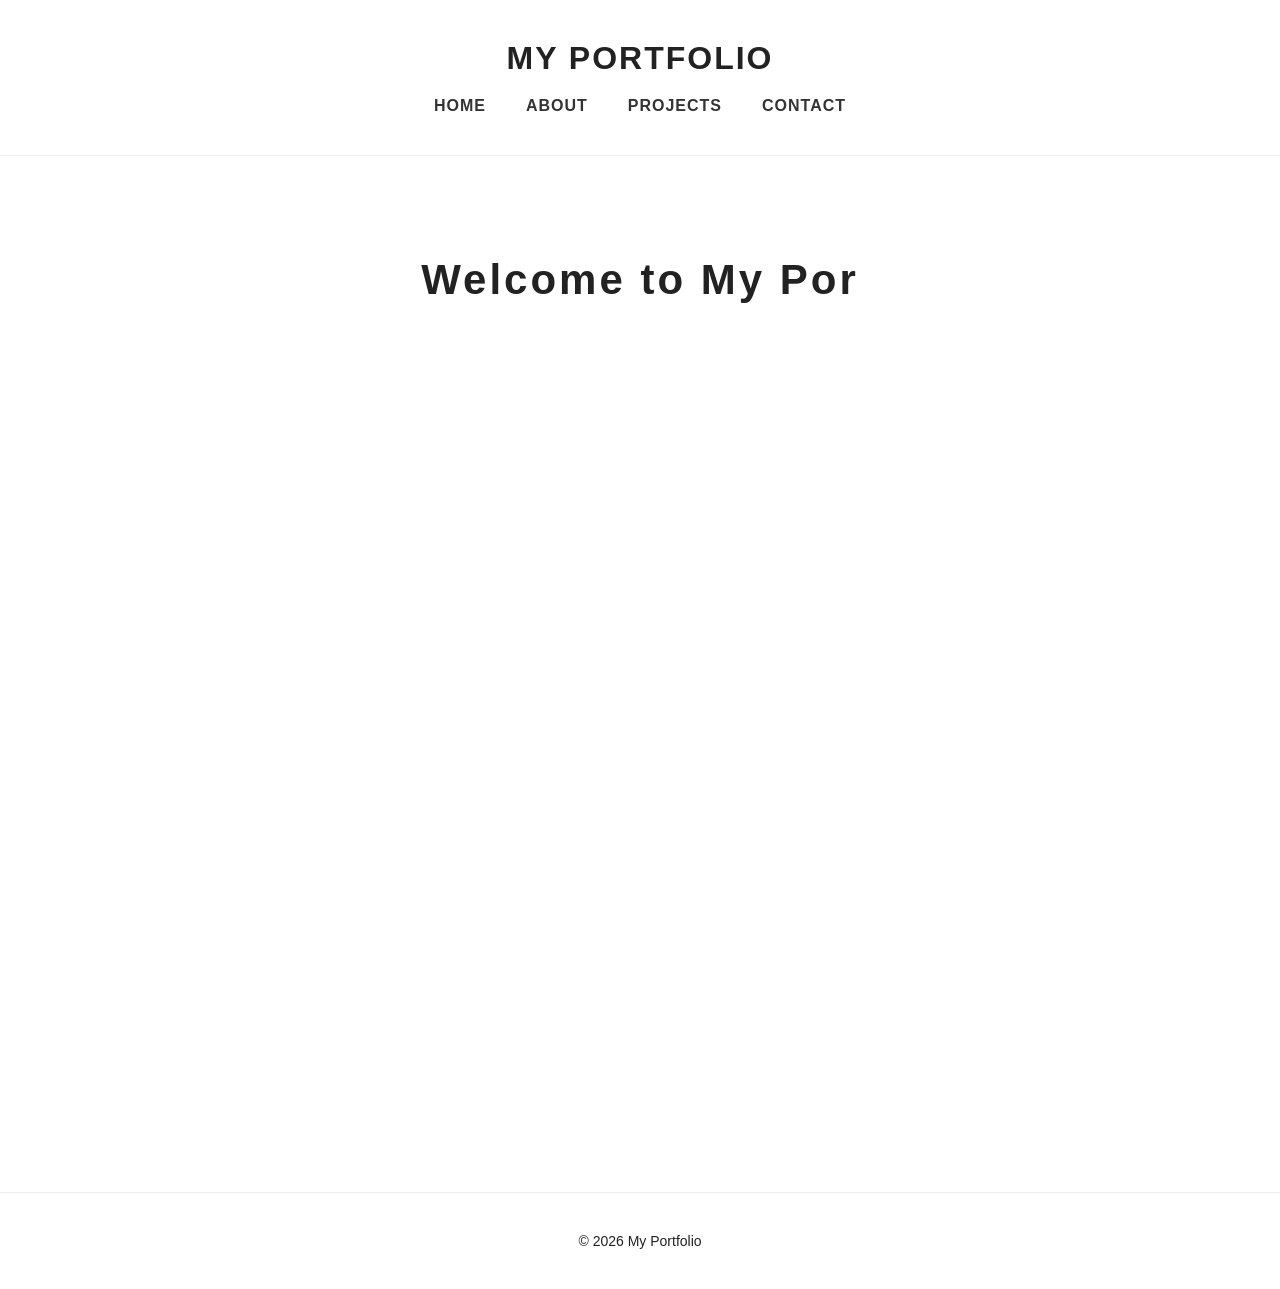
<file: index.html>
<!DOCTYPE html>
<html lang="ja">

<head>
    <meta charset="UTF-8">
    <title>Portfolio</title>
    <link rel="stylesheet" href="style.css">
</head>

<body>

    <header>
        <h1>MY PORTFOLIO</h1>
        <nav>
            <ul>
                <li><a href="index.html">HOME</a></li>
                <li><a href="about.html">ABOUT</a></li>
                <li><a href="projects.html">PROJECTS</a></li>
                <li><a href="contact.html">CONTACT</a></li>
            </ul>
        </nav>
    </header>

    <div class="container">

        <section class="section hero">
            <h2 id="typing-text"></h2>
            <p class="hero-hidden" id="sub-text">
                就職活動に向けて制作したポートフォリオサイトです。
            </p>
            <a href="projects.html" class="btn hero-hidden" id="main-btn">
                PROJECTSを見る
            </a>
        </section>

        <section class="section">
            <div class="card hero-hidden" id="card-1">
                <h3>自己紹介</h3>
                <p>日本工学院専門学校 ITカレッジ ITスペシャリスト科 在学中。<br>
                高校生のときにコードを書いて何かが動く面白さに魅了され、プログラミングの世界へ。現在はネットワーク・セキュリティを専攻し、インフラやWeb開発にも幅広く取り組んでいます。</p>
            </div>

            <div class="card hero-hidden" id="card-2">
                <h3>強み</h3>
                <p>Python・C言語・Java・PHP・HTML/CSSなど、複数の言語を横断的に学んできた基礎力が強みです。「一つの技術を深く」ではなく「広い視野で技術を捉える」スタンスで、状況に応じた柔軟な対応ができます。</p>
            </div>
        </section>

    </div>

    <footer>
        © 2026 My Portfolio
    </footer>

    <script>
        document.addEventListener("DOMContentLoaded", function () {

            const text = "Welcome to My Portfolio";
            let index = 0;
            const speed = 70;
            const target = document.getElementById("typing-text");
            const sequence = ["sub-text", "main-btn", "card-1", "card-2"];

            function typeWriter() {
                if (index < text.length) {
                    target.innerHTML += text.charAt(index);
                    index++;
                    setTimeout(typeWriter, speed);
                } else {
                    showSequentially(0);
                }
            }

            function showSequentially(i) {
                if (i < sequence.length) {
                    document.getElementById(sequence[i]).classList.add("show");
                    setTimeout(() => showSequentially(i + 1), 300);
                }
            }

            typeWriter();
        });
    </script>

</body>

</html>
</file>
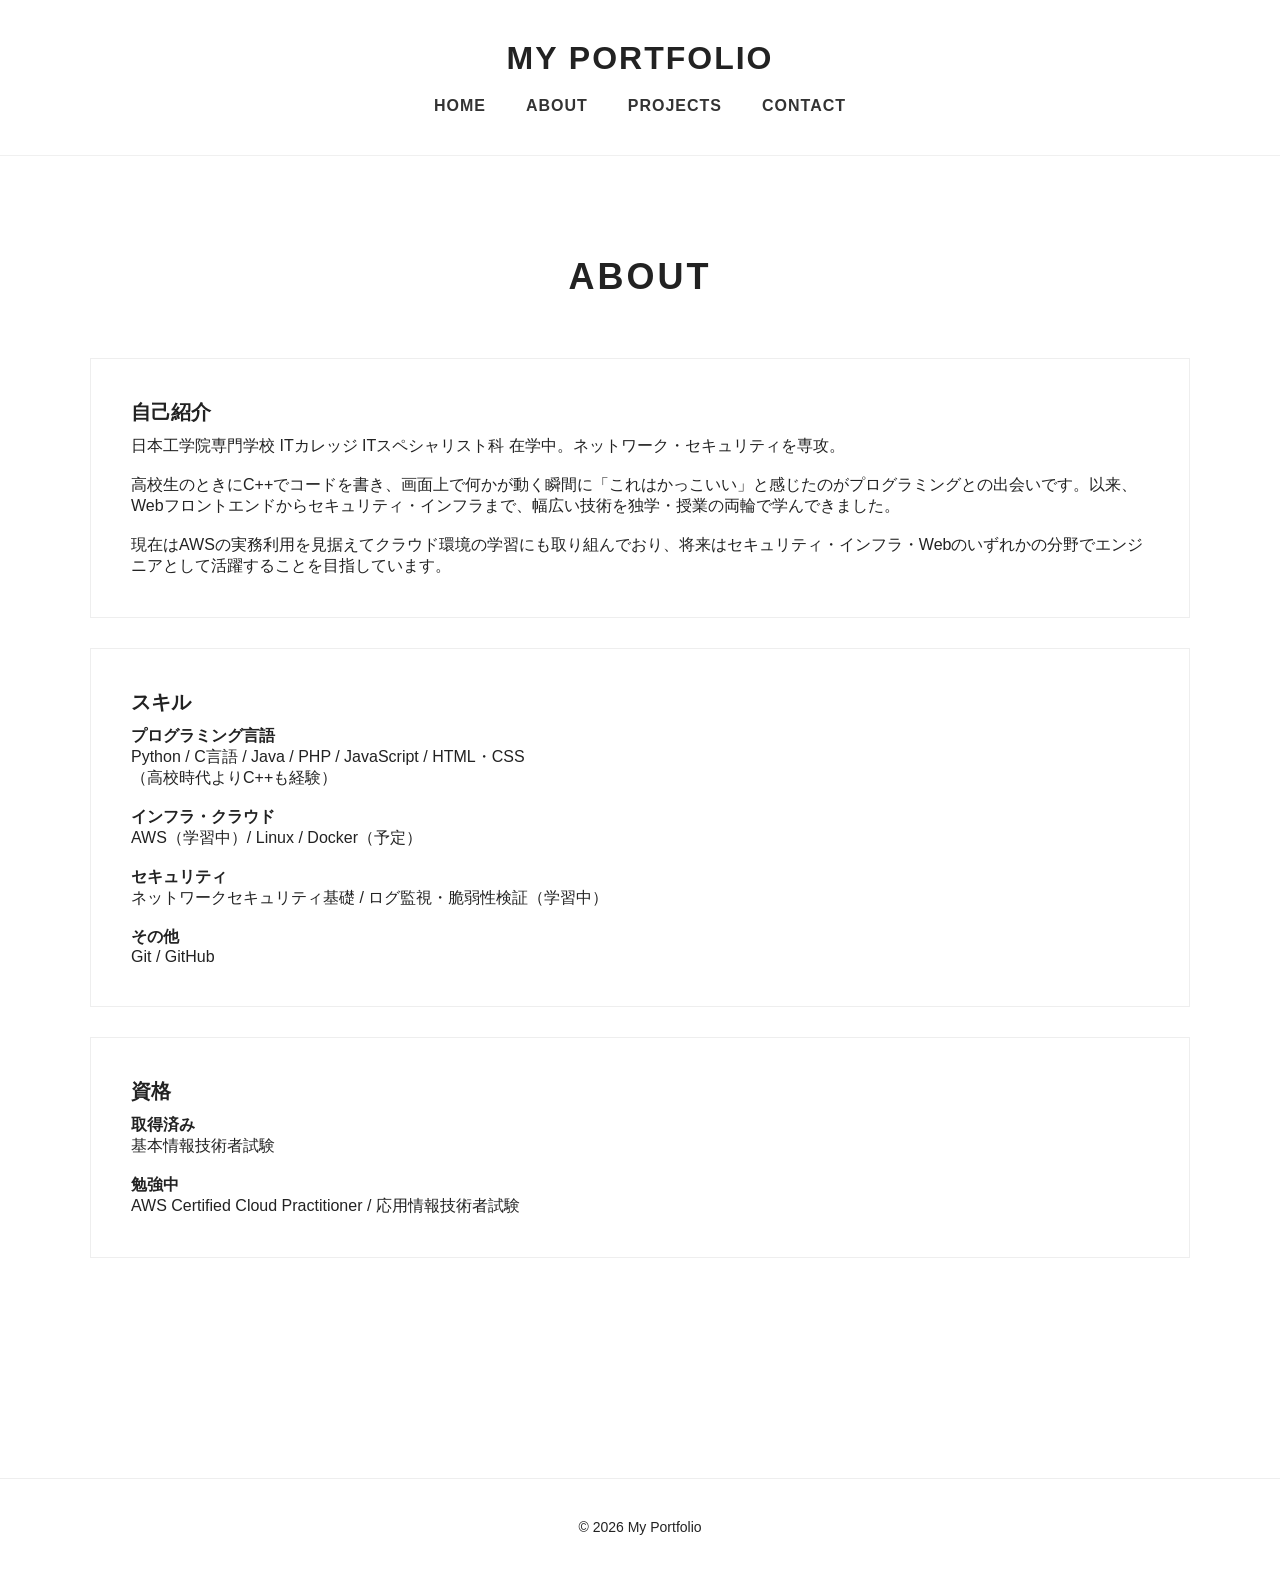
<file: about.html>
<!DOCTYPE html>
<html lang="ja">

<head>
    <meta charset="UTF-8">
    <title>About</title>
    <link rel="stylesheet" href="style.css">
</head>

<body>

    <header>
        <h1>MY PORTFOLIO</h1>
        <nav>
            <ul>
                <li><a href="index.html">HOME</a></li>
                <li><a href="about.html">ABOUT</a></li>
                <li><a href="projects.html">PROJECTS</a></li>
                <li><a href="contact.html">CONTACT</a></li>
            </ul>
        </nav>
    </header>

    <div class="container">
        <section class="section">
            <h2>ABOUT</h2>

            <div class="card">
                <h3>自己紹介</h3>
                <p>日本工学院専門学校 ITカレッジ ITスペシャリスト科 在学中。ネットワーク・セキュリティを専攻。<br><br>
                高校生のときにC++でコードを書き、画面上で何かが動く瞬間に「これはかっこいい」と感じたのがプログラミングとの出会いです。以来、Webフロントエンドからセキュリティ・インフラまで、幅広い技術を独学・授業の両輪で学んできました。<br><br>
                現在はAWSの実務利用を見据えてクラウド環境の学習にも取り組んでおり、将来はセキュリティ・インフラ・Webのいずれかの分野でエンジニアとして活躍することを目指しています。</p>
            </div>

            <div class="card">
                <h3>スキル</h3>
                <p><strong>プログラミング言語</strong><br>
                Python / C言語 / Java / PHP / JavaScript / HTML・CSS<br>
                （高校時代よりC++も経験）<br><br>
                <strong>インフラ・クラウド</strong><br>
                AWS（学習中）/ Linux / Docker（予定）<br><br>
                <strong>セキュリティ</strong><br>
                ネットワークセキュリティ基礎 / ログ監視・脆弱性検証（学習中）<br><br>
                <strong>その他</strong><br>
                Git / GitHub</p>
            </div>

            <div class="card">
                <h3>資格</h3>
                <p><strong>取得済み</strong><br>
                基本情報技術者試験<br><br>
                <strong>勉強中</strong><br>
                AWS Certified Cloud Practitioner / 応用情報技術者試験</p>
            </div>
        </section>
    </div>

    <footer>
        © 2026 My Portfolio
    </footer>

</body>

</html>
</file>
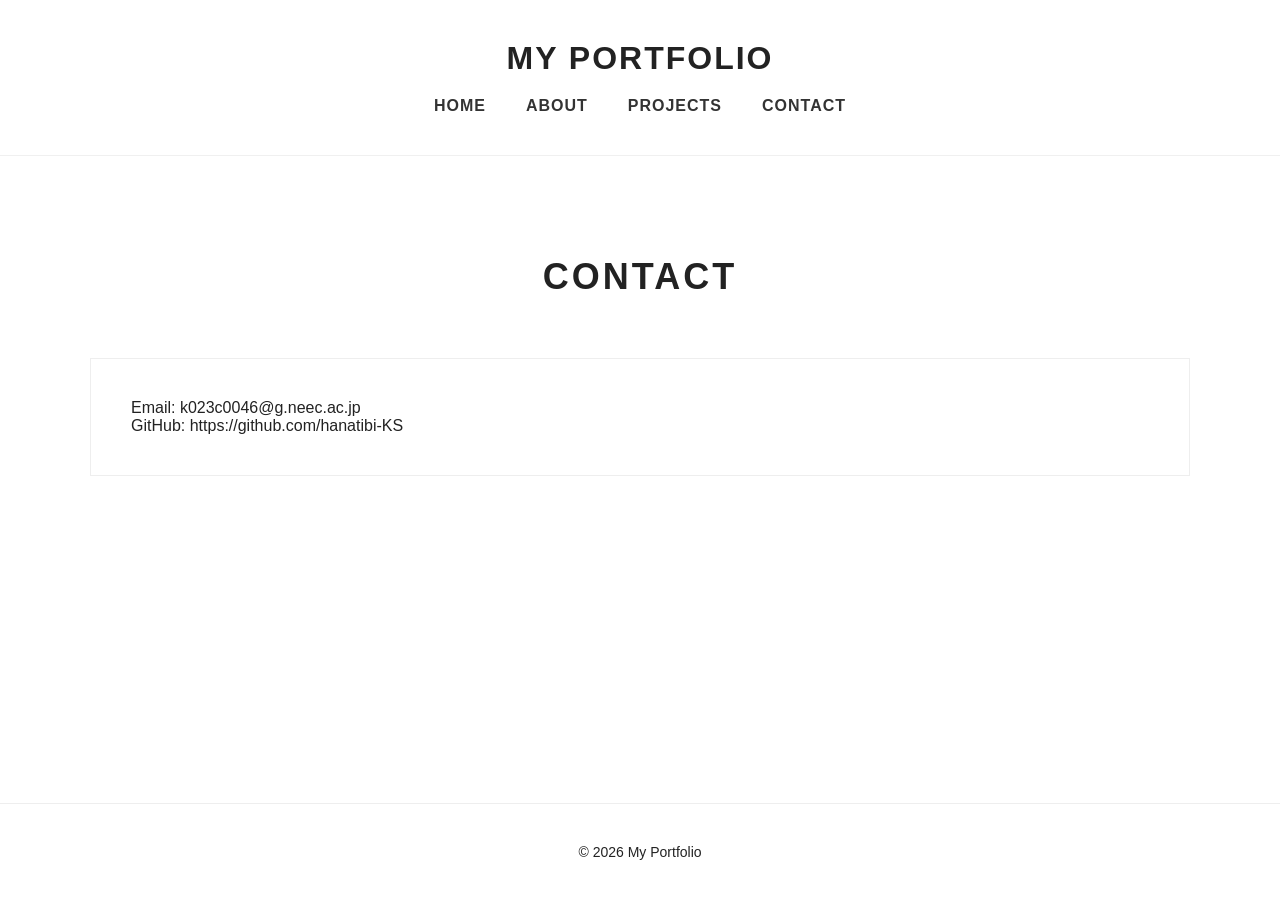
<file: contact.html>
<!DOCTYPE html>
<html lang="ja">

<head>
    <meta charset="UTF-8">
    <title>Contact</title>
    <link rel="stylesheet" href="style.css">
</head>

<body>

    <header>
        <h1>MY PORTFOLIO</h1>
        <nav>
            <ul>
                <li><a href="index.html">HOME</a></li>
                <li><a href="about.html">ABOUT</a></li>
                <li><a href="projects.html">PROJECTS</a></li>
                <li><a href="contact.html">CONTACT</a></li>
            </ul>
        </nav>
    </header>

    <div class="container">
        <section class="section">
            <h2>CONTACT</h2>

            <div class="card">
                <p>Email: k023c0046@g.neec.ac.jp</p>
                <p>GitHub: https://github.com/hanatibi-KS</p>
            </div>
        </section>
    </div>

    <footer>
        © 2026 My Portfolio
    </footer>

</body>

</html>
</file>
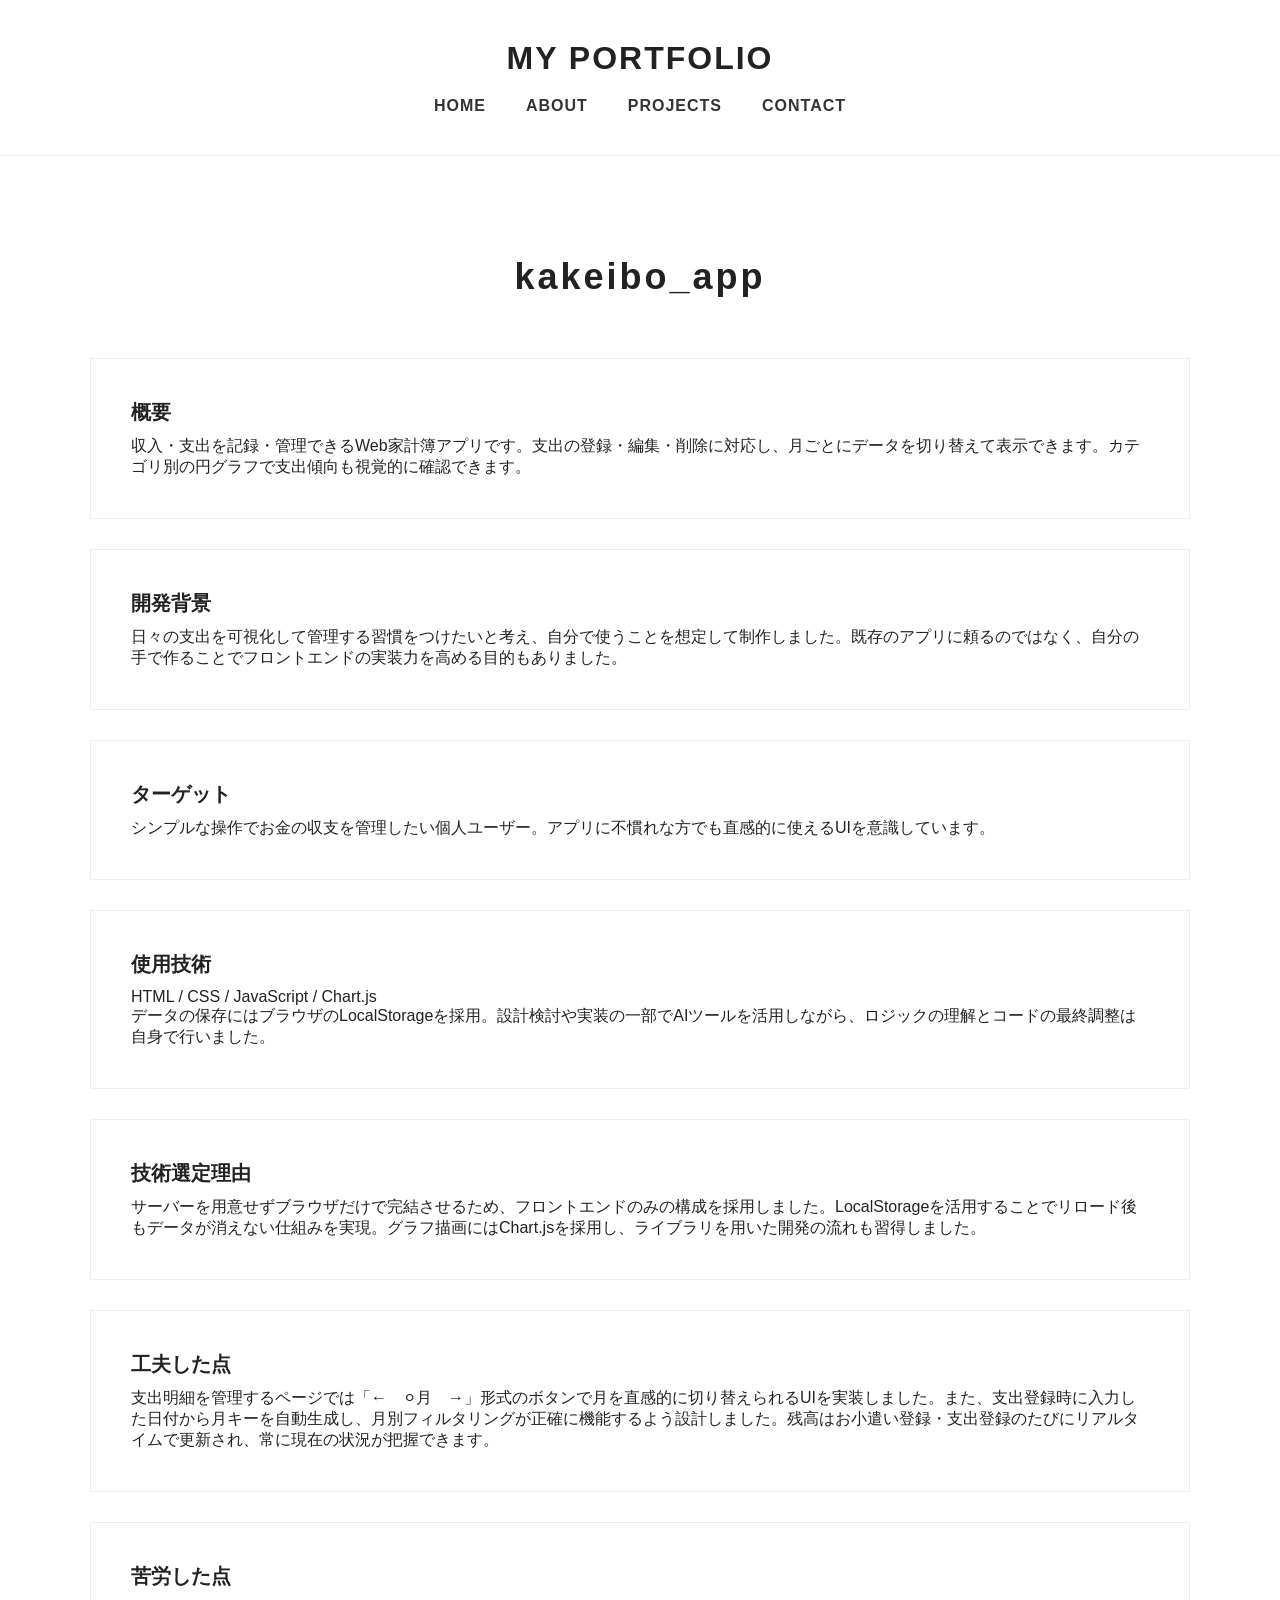
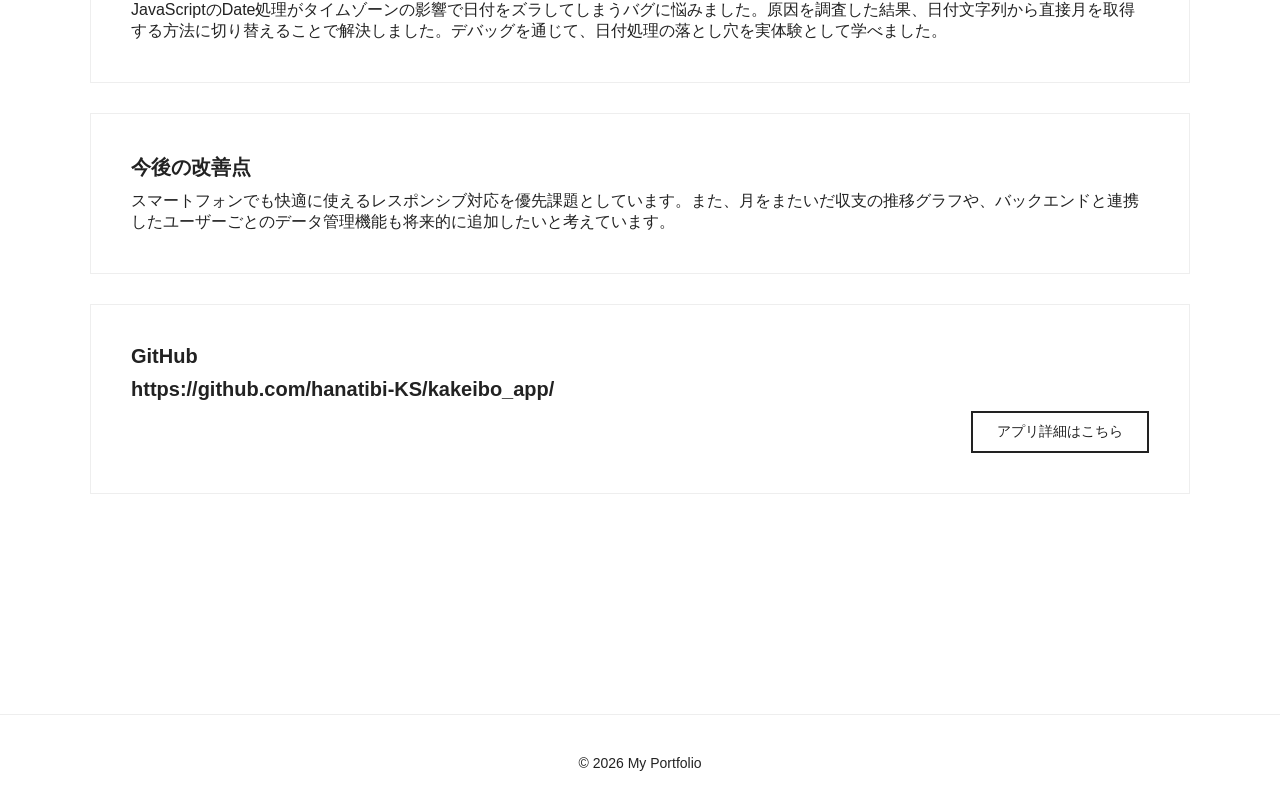
<file: project-kakeibo_app.html>
<!DOCTYPE html>
<html lang="ja">

<head>
    <meta charset="UTF-8">
    <title>kakeibo_app</title>
    <link rel="stylesheet" href="style.css">
</head>

<body>

    <header>
        <h1>MY PORTFOLIO</h1>
        <nav>
            <ul>
                <li><a href="index.html">HOME</a></li>
                <li><a href="about.html">ABOUT</a></li>
                <li><a href="projects.html">PROJECTS</a></li>
                <li><a href="contact.html">CONTACT</a></li>
            </ul>
        </nav>
    </header>

    <div class="container">

        <section class="section">
            <h2>kakeibo_app</h2>

            <div class="card">
                <h3>概要</h3>
                <p>収入・支出を記録・管理できるWeb家計簿アプリです。支出の登録・編集・削除に対応し、月ごとにデータを切り替えて表示できます。カテゴリ別の円グラフで支出傾向も視覚的に確認できます。</p>
            </div>

            <div class="card">
                <h3>開発背景</h3>
                <p>日々の支出を可視化して管理する習慣をつけたいと考え、自分で使うことを想定して制作しました。既存のアプリに頼るのではなく、自分の手で作ることでフロントエンドの実装力を高める目的もありました。</p>
            </div>

            <div class="card">
                <h3>ターゲット</h3>
                <p>シンプルな操作でお金の収支を管理したい個人ユーザー。アプリに不慣れな方でも直感的に使えるUIを意識しています。</p>
            </div>

            <div class="card">
                <h3>使用技術</h3>
                <p>HTML / CSS / JavaScript / Chart.js<br>
                    データの保存にはブラウザのLocalStorageを採用。設計検討や実装の一部でAIツールを活用しながら、ロジックの理解とコードの最終調整は自身で行いました。</p>
            </div>

            <div class="card">
                <h3>技術選定理由</h3>
                <p>サーバーを用意せずブラウザだけで完結させるため、フロントエンドのみの構成を採用しました。LocalStorageを活用することでリロード後もデータが消えない仕組みを実現。グラフ描画にはChart.jsを採用し、ライブラリを用いた開発の流れも習得しました。
                </p>
            </div>

            <div class="card">
                <h3>工夫した点</h3>
                <p>支出明細を管理するページでは「←　⚪︎月　→」形式のボタンで月を直感的に切り替えられるUIを実装しました。また、支出登録時に入力した日付から月キーを自動生成し、月別フィルタリングが正確に機能するよう設計しました。残高はお小遣い登録・支出登録のたびにリアルタイムで更新され、常に現在の状況が把握できます。
                </p>
            </div>

            <div class="card">
                <h3>苦労した点</h3>
                <p>JavaScriptのDate処理がタイムゾーンの影響で日付をズラしてしまうバグに悩みました。原因を調査した結果、日付文字列から直接月を取得する方法に切り替えることで解決しました。デバッグを通じて、日付処理の落とし穴を実体験として学べました。
                </p>
            </div>

            <div class="card">
                <h3>今後の改善点</h3>
                <p>スマートフォンでも快適に使えるレスポンシブ対応を優先課題としています。また、月をまたいだ収支の推移グラフや、バックエンドと連携したユーザーごとのデータ管理機能も将来的に追加したいと考えています。</p>
            </div>

            <div class="card">
                <h3>GitHub</h3>
                <h3>https://github.com/hanatibi-KS/kakeibo_app/</h3>
                <a href="https://hanatibi-ks.github.io/kakeibo_app/" class="btn">アプリ詳細はこちら</a>
            </div>

        </section>

    </div>

    <footer>
        © 2026 My Portfolio
    </footer>

</body>

</html>
</file>
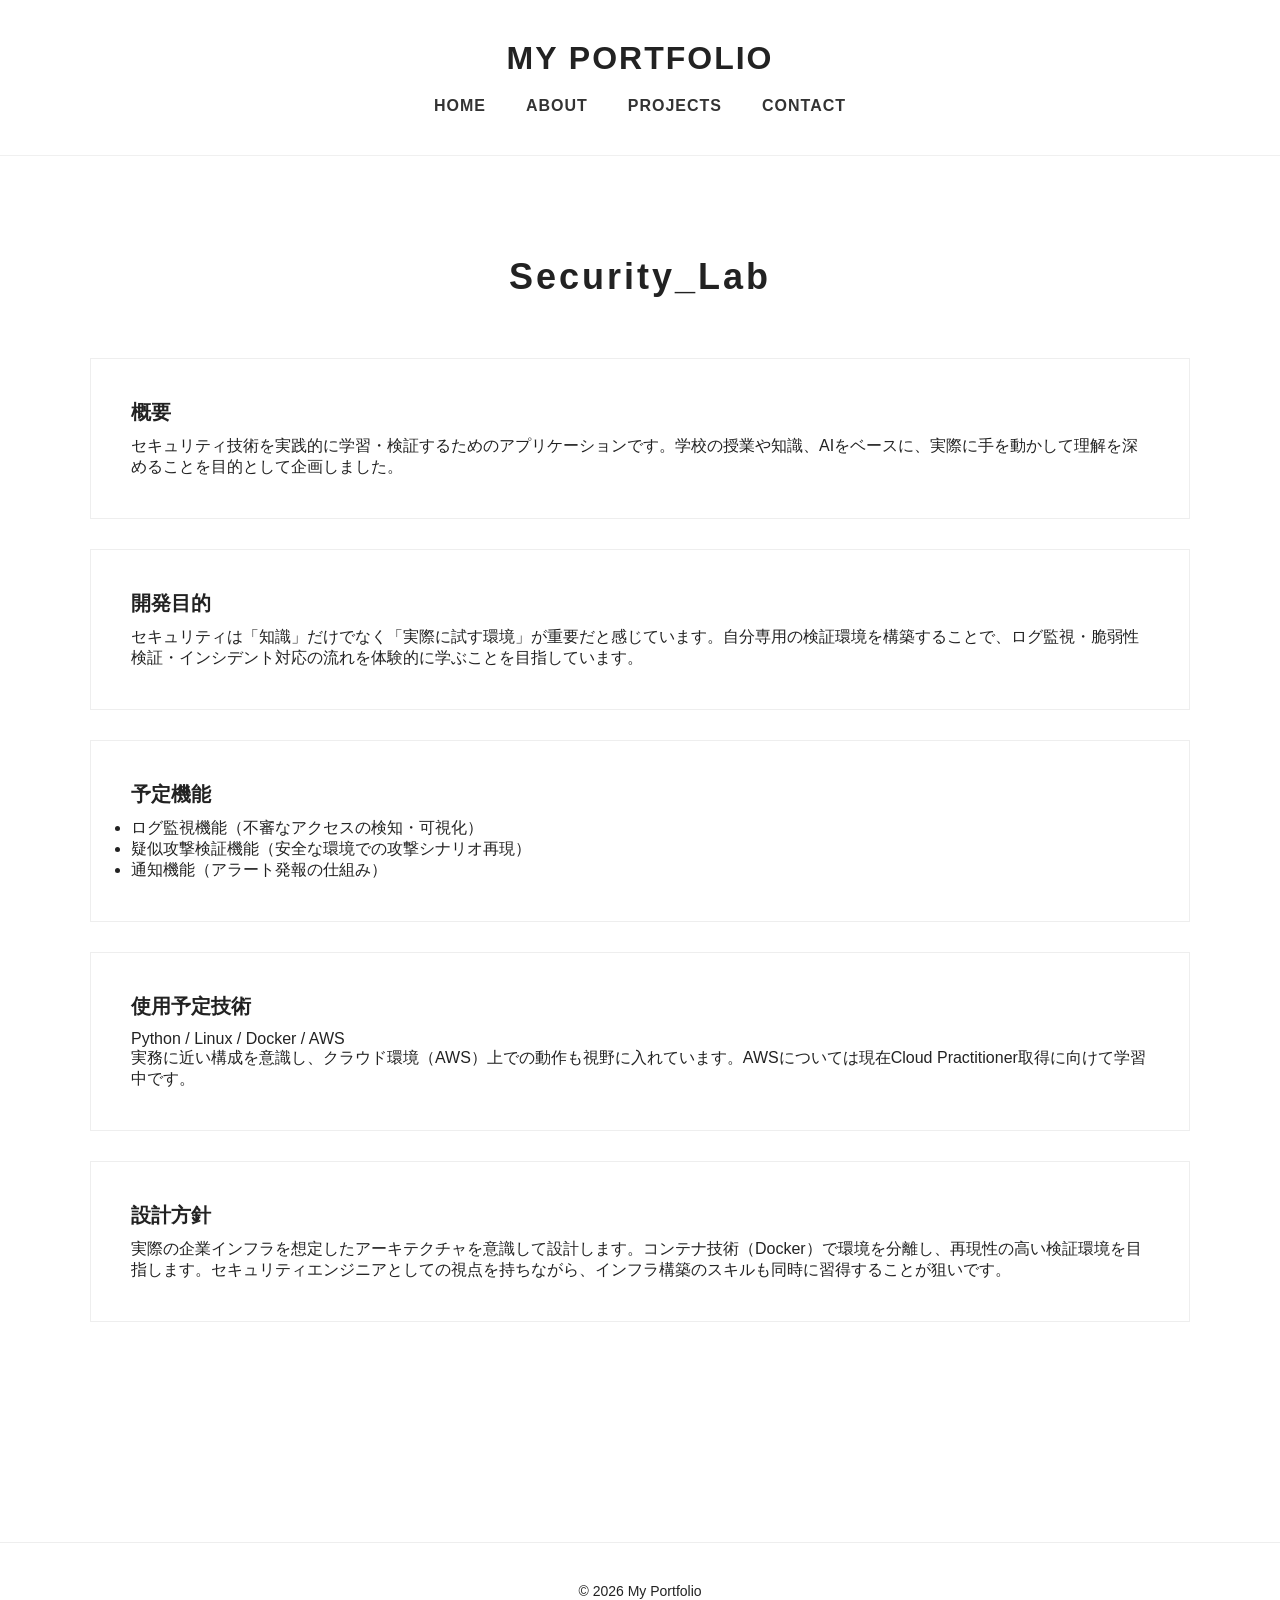
<file: project-Security_Lab.html>
<!DOCTYPE html>
<html lang="ja">

<head>
    <meta charset="UTF-8">
    <title>Security_Lab</title>
    <link rel="stylesheet" href="style.css">
</head>

<body>

    <header>
        <h1>MY PORTFOLIO</h1>
        <nav>
            <ul>
                <li><a href="index.html">HOME</a></li>
                <li><a href="about.html">ABOUT</a></li>
                <li><a href="projects.html">PROJECTS</a></li>
                <li><a href="contact.html">CONTACT</a></li>
            </ul>
        </nav>
    </header>

    <div class="container">

        <section class="section">
            <h2>Security_Lab</h2>

            <div class="card">
                <h3>概要</h3>
                <p>セキュリティ技術を実践的に学習・検証するためのアプリケーションです。学校の授業や知識、AIをベースに、実際に手を動かして理解を深めることを目的として企画しました。</p>
            </div>

            <div class="card">
                <h3>開発目的</h3>
                <p>セキュリティは「知識」だけでなく「実際に試す環境」が重要だと感じています。自分専用の検証環境を構築することで、ログ監視・脆弱性検証・インシデント対応の流れを体験的に学ぶことを目指しています。</p>
            </div>

            <div class="card">
                <h3>予定機能</h3>
                <ul>
                    <li>ログ監視機能（不審なアクセスの検知・可視化）</li>
                    <li>疑似攻撃検証機能（安全な環境での攻撃シナリオ再現）</li>
                    <li>通知機能（アラート発報の仕組み）</li>
                </ul>
            </div>

            <div class="card">
                <h3>使用予定技術</h3>
                <p>Python / Linux / Docker / AWS<br>
                    実務に近い構成を意識し、クラウド環境（AWS）上での動作も視野に入れています。AWSについては現在Cloud Practitioner取得に向けて学習中です。</p>
            </div>

            <div class="card">
                <h3>設計方針</h3>
                <p>実際の企業インフラを想定したアーキテクチャを意識して設計します。コンテナ技術（Docker）で環境を分離し、再現性の高い検証環境を目指します。セキュリティエンジニアとしての視点を持ちながら、インフラ構築のスキルも同時に習得することが狙いです。
                </p>
            </div>

        </section>

    </div>

    <footer>
        © 2026 My Portfolio
    </footer>

</body>

</html>
</file>
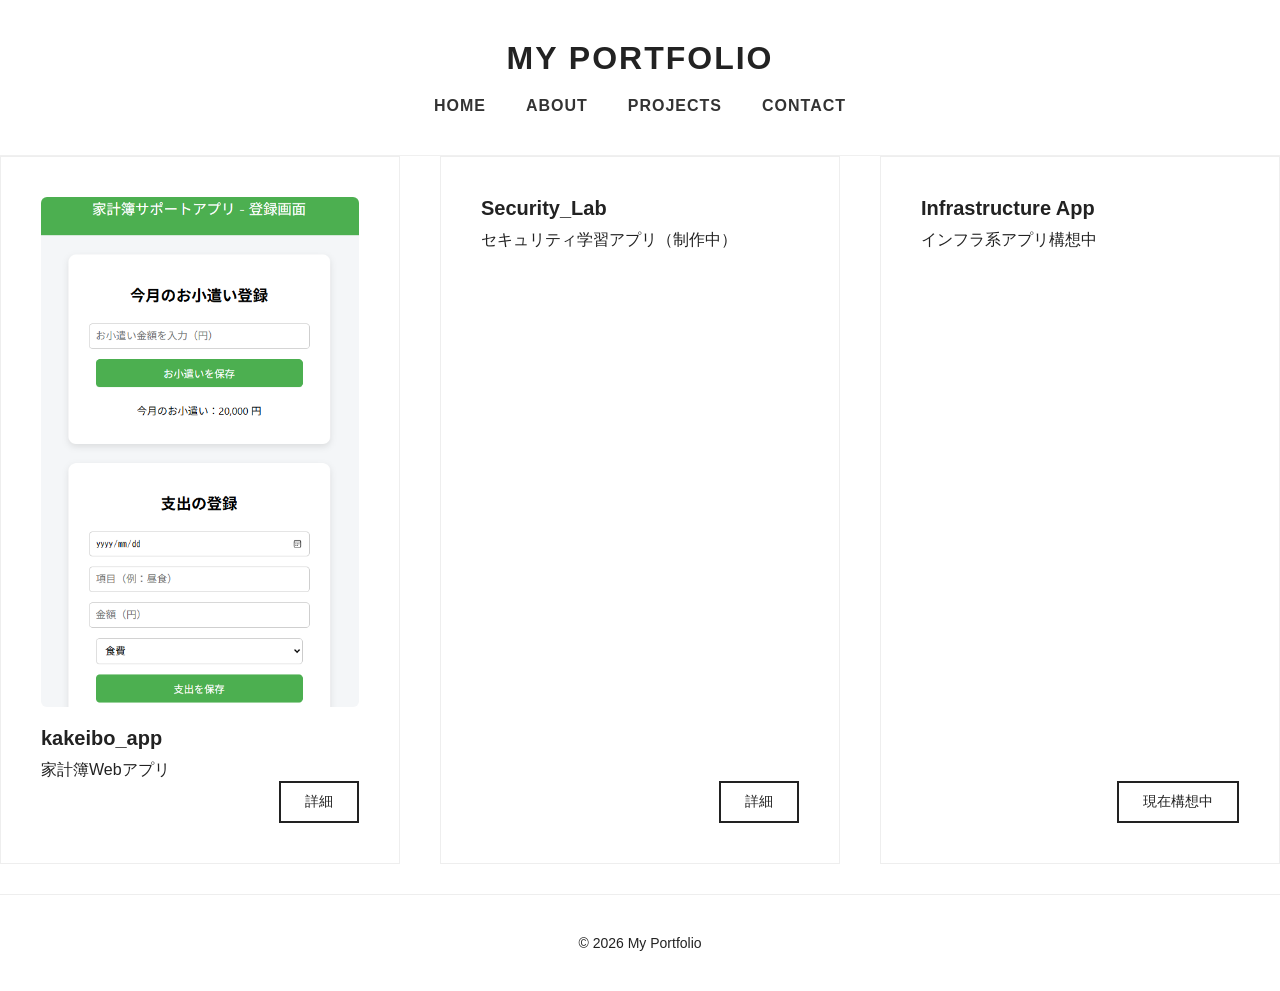
<file: projects.html>
<!DOCTYPE html>
<html lang="ja">

<head>
    <meta charset="UTF-8">
    <title>Projects</title>
    <link rel="stylesheet" href="style.css">
</head>

<body>

    <header>
        <h1>MY PORTFOLIO</h1>
        <nav>
            <ul>
                <li><a href="index.html">HOME</a></li>
                <li><a href="about.html">ABOUT</a></li>
                <li><a href="projects.html">PROJECTS</a></li>
                <li><a href="contact.html">CONTACT</a></li>
            </ul>
        </nav>
    </header>

    <div class="grid">

        <div class="card">
            <img src="img/kakeibo_thumb.png" alt="kakeibo_app">

            <h3>kakeibo_app</h3>
            <p>家計簿Webアプリ</p>

            <a href="project-kakeibo_app.html" class="btn">詳細</a>
        </div>

        <div class="card">
            <h3>Security_Lab</h3>
            <p>セキュリティ学習アプリ（制作中）</p>
            <a href="project-Security_Lab.html" class="btn">詳細</a>
        </div>

        <div class="card">
            <h3>Infrastructure App</h3>
            <p>インフラ系アプリ構想中</p>
            <a href="#" class="btn">現在構想中</a>
        </div>

    </div>

    <footer>
        © 2026 My Portfolio
    </footer>

</body>

</html>
</file>
<file: style.css>
/* =========================
   RESET
========================= */
* {
    margin: 0;
    padding: 0;
    box-sizing: border-box;
    font-family: 'Helvetica Neue', Arial, sans-serif;
}

body {
    display: flex;
    flex-direction: column;
    min-height: 100vh;
    background: #ffffff;
    color: #222;
}

/* =========================
   HEADER
========================= */
header {
    padding: 40px 0;
    text-align: center;
    border-bottom: 1px solid #f0f0f0;
    position: relative;
    z-index: 10;
    /* カード浮き上がり対策 */
}

header h1 {
    font-size: 32px;
    letter-spacing: 2px;
}

nav ul {
    list-style: none;
    display: flex;
    justify-content: center;
    margin-top: 20px;
}

nav ul li {
    margin: 0 20px;
}

nav ul li a {
    text-decoration: none;
    color: #333;
    font-weight: bold;
    letter-spacing: 1px;
}

/* =========================
   LAYOUT
========================= */
.container {
    width: 90%;
    max-width: 1100px;
    margin: 100px auto;
    flex: 1;
}

.section {
    margin-bottom: 120px;
}

.section h2 {
    text-align: center;
    font-size: 36px;
    letter-spacing: 3px;
    margin-bottom: 60px;
}

/* =========================
   CARD
========================= */
.card {
    border: 1px solid #eee;
    padding: 40px;
    margin-bottom: 30px;
    display: flex;
    flex-direction: column;
    transition: all 0.3s ease;
}

.card:hover {
    box-shadow: 0 10px 30px rgba(0, 0, 0, 0.05);
    transform: translateY(-3px);
}

.card h3 {
    font-size: 20px;
    margin-bottom: 10px;
}

/* 画像 */
.card img {
    width: 100%;
    border-radius: 6px;
    margin-bottom: 20px;
    transition: 0.3s ease;
}

.card:hover img {
    transform: scale(1.02);
}

/* =========================
   GRID（Projects用）
========================= */
.grid {
    display: grid;
    grid-template-columns: repeat(auto-fit, minmax(280px, 1fr));
    gap: 40px;
}

/* =========================
   BUTTON
========================= */
.btn {
    display: inline-block;
    margin-top: auto;
    /* 下に押し出す */
    align-self: flex-end;
    /* 右寄せ */
    padding: 10px 24px;
    border: 2px solid #222;
    text-decoration: none;
    color: #222;
    font-size: 14px;
    transition: 0.3s;
}

.btn:hover {
    background: #222;
    color: #fff;
}

/* =========================
   HERO（トップページ）
========================= */
.hero h2 {
    font-size: 42px;
    text-align: center;
    min-height: 60px;
}

.hero-hidden {
    opacity: 0;
    transform: translateY(20px);
    transition: 0.8s ease;
}

.show {
    opacity: 1;
    transform: translateY(0);
}

/* =========================
   FOOTER
========================= */
footer {
    border-top: 1px solid #eee;
    padding: 40px;
    text-align: center;
    font-size: 14px;
}

/* トップページのメインボタンだけ少し下げる */
.hero .btn {
    margin-top: 40px;
}
</file>
